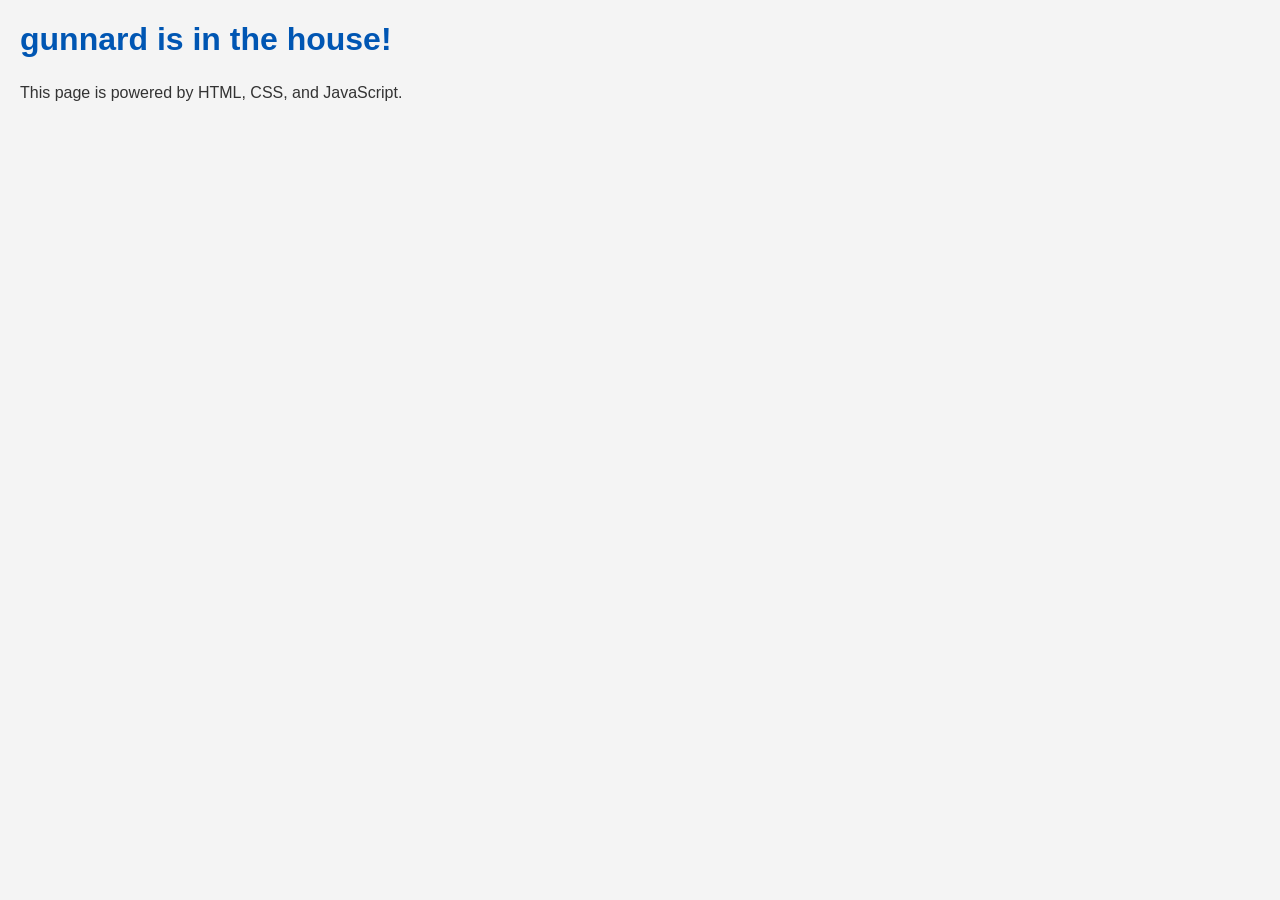
<file: w1/index.html>
<!doctype html>
<html lang="en">
<head>
    <meta charset="UTF-8">
    <meta name="viewport"
          content="width=device-width, user-scalable=no, initial-scale=1.0, maximum-scale=1.0, minimum-scale=1.0">
    <meta http-equiv="X-UA-Compatible" content="ie=edge">
    <link rel="stylesheet" href="style.css">
    <script src="app.js"></script>
    <title>Week 1 - Who's in the HOUSE!</title>
</head>
<body>
<h1>gunnard is in the house!</h1>
<p>This page is powered by HTML, CSS, and JavaScript.</p>
</body>
</html>
</file>
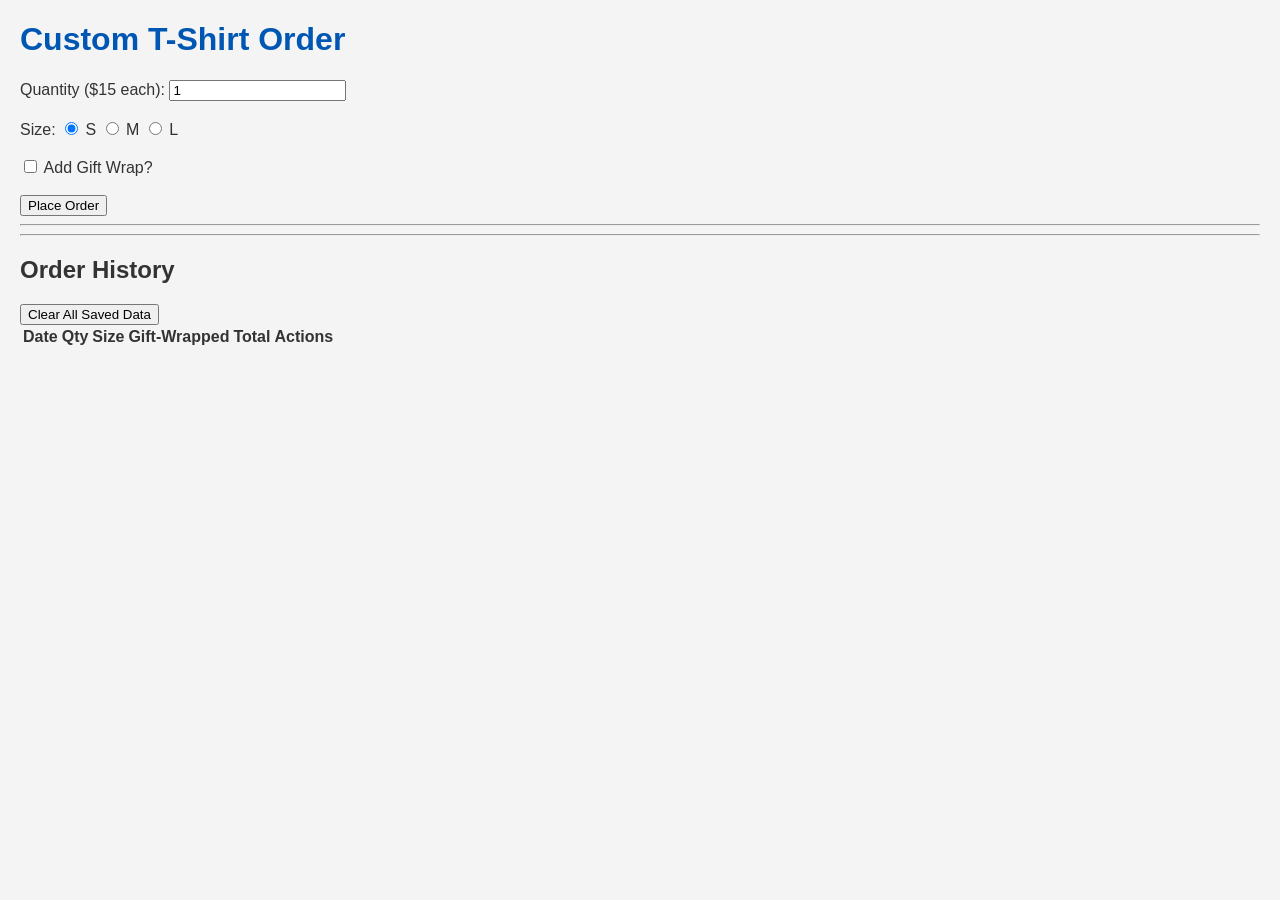
<file: w10/index.html>
<!doctype html>
<html lang="en">
<head>
    <meta charset="UTF-8">
    <meta name="viewport"
          content="width=device-width, user-scalable=no, initial-scale=1.0, maximum-scale=1.0, minimum-scale=1.0">
    <meta http-equiv="X-UA-Compatible" content="ie=edge">
    <link rel="stylesheet" href="style.css">
    <script src="app.js" type="module" defer></script>
    <title>Wiring the Dashboard</title>
</head>
<body>
<h1>Custom T-Shirt Order</h1>

<form id="order-form">
    <input type="hidden" id="order-id">

    <label>Quantity ($15 each):
        <input type="number" id="qty" value="1" min="1">
    </label>
    <br><br>

    <label>Size:</label>
    <label><input type="radio" name="size" value="Small" checked> S</label>
    <label><input type="radio" name="size" value="Medium"> M</label>
    <label><input type="radio" name="size" value="Large"> L</label>
    <br><br>

    <label>
        <input type="checkbox" id="gift-wrap"> Add Gift Wrap?
    </label>
    <br><br>

    <button type="submit" id="submit-btn">Place Order</button>
</form>

<section id="order-summary" style="display: none;">
    <h2>Order Summary</h2>
    <p>Total: $<span id="display-total"></span></p>
    <p>Quantity: <span id="display-qty"></span></p>
    <p>Size: <span id="display-size"></span></p>
    <p>Gift-Wrapped: <span id="display-gift"></span></p>
</section>

<hr>

<hr>

<div id="order-history-section">
    <h2>Order History</h2>
    <button type="button" id="clear-btn" class="danger-button" style="display: block;">Clear All Saved Data</button>
    <table id="order-table">
        <thead>
        <tr>
            <th>Date</th>
            <th>Qty</th>
            <th>Size</th>
            <th>Gift-Wrapped</th>
            <th>Total</th>
            <th>Actions</th>
        </tr>
        </thead>
        <tbody id="order-table-body">
        </tbody>
    </table>
</div>
</body>
</html>
</file>
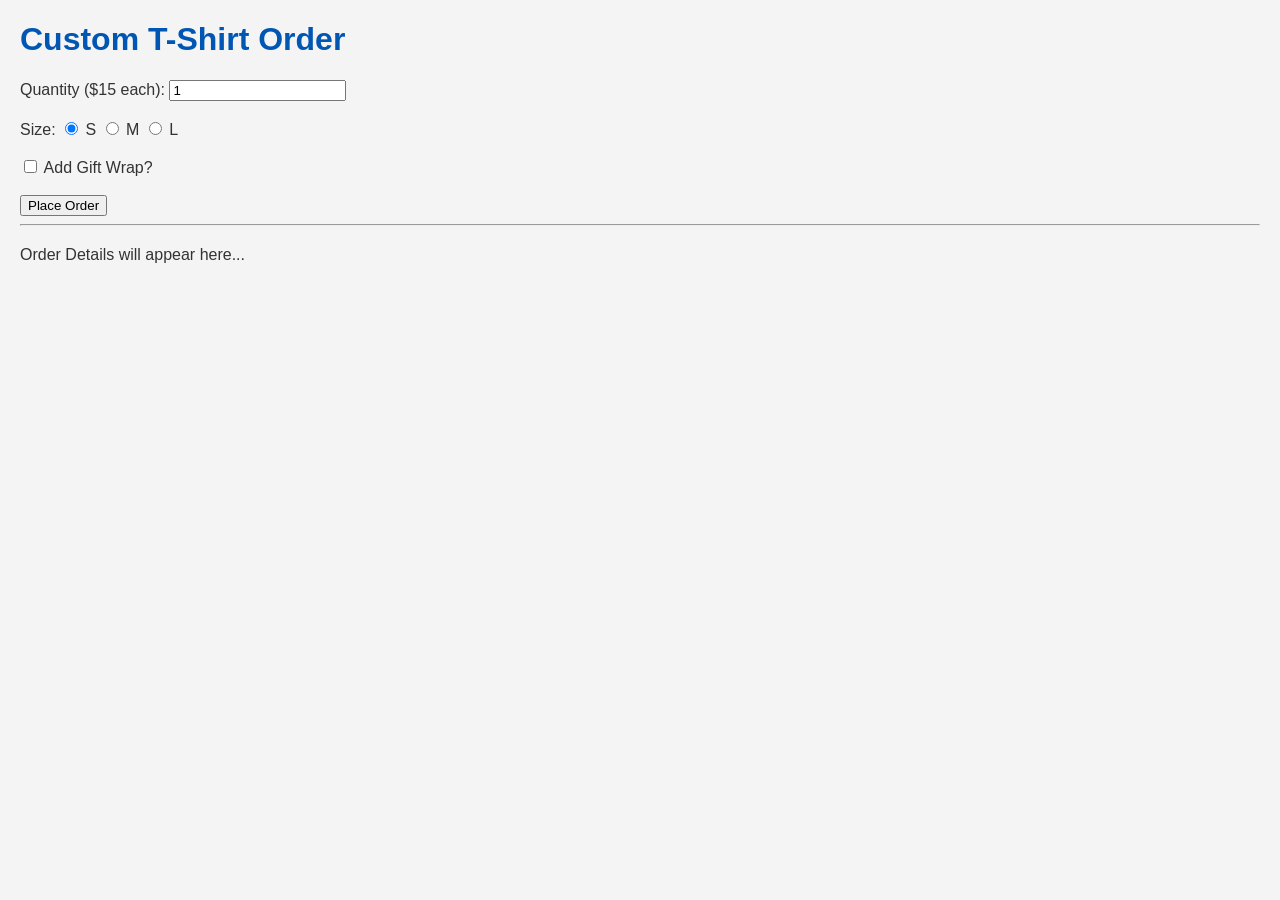
<file: w2/index.html>
<!doctype html>
<html lang="en">
<head>
    <meta charset="UTF-8">
    <meta name="viewport"
          content="width=device-width, user-scalable=no, initial-scale=1.0, maximum-scale=1.0, minimum-scale=1.0">
    <meta http-equiv="X-UA-Compatible" content="ie=edge">
    <link rel="stylesheet" href="style.css">
    <script src="app.js" type="module" defer></script>
    <title>The Custom Order Form</title>
</head>
<body>
<h1>Custom T-Shirt Order</h1>

<form id="order-form">

    <label>Quantity ($15 each):
        <input type="number" id="qty" value="1" min="1">
    </label>
    <br><br>

    <label>Size:</label>
    <label><input type="radio" name="size" value="Small" checked> S</label>
    <label><input type="radio" name="size" value="Medium"> M</label>
    <label><input type="radio" name="size" value="Large"> L</label>
    <br><br>

    <label>
        <input type="checkbox" id="gift-wrap"> Add Gift Wrap?
    </label>
    <br><br>

    <button type="submit">Place Order</button>
</form>

<hr>

<div id="order-summary">
    <p>Order Details will appear here...</p>
</div>
</body>
</html>
</file>
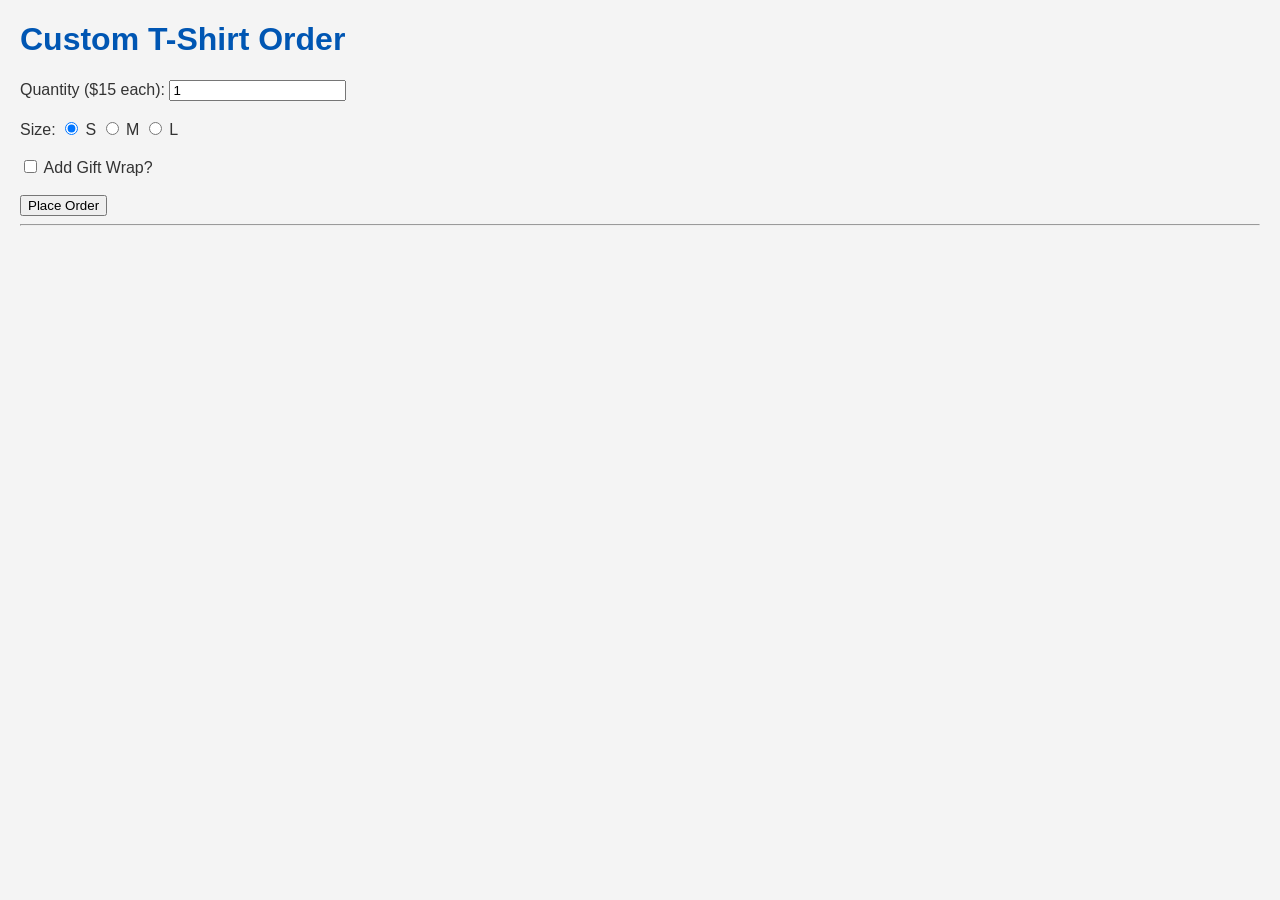
<file: w4/index.html>
<!doctype html>
<html lang="en">
<head>
    <meta charset="UTF-8">
    <meta name="viewport"
          content="width=device-width, user-scalable=no, initial-scale=1.0, maximum-scale=1.0, minimum-scale=1.0">
    <meta http-equiv="X-UA-Compatible" content="ie=edge">
    <link rel="stylesheet" href="style.css">
    <script src="app.js" type="module" defer></script>
    <title>The Order History</title>
</head>
<body>
<h1>Custom T-Shirt Order</h1>

<form id="order-form">

    <label>Quantity ($15 each):
        <input type="number" id="qty" value="1" min="1">
    </label>
    <br><br>

    <label>Size:</label>
    <label><input type="radio" name="size" value="Small" checked> S</label>
    <label><input type="radio" name="size" value="Medium"> M</label>
    <label><input type="radio" name="size" value="Large"> L</label>
    <br><br>

    <label>
        <input type="checkbox" id="gift-wrap"> Add Gift Wrap?
    </label>
    <br><br>

    <button type="submit">Place Order</button>
</form>

<hr>

<div id="order-summary" style="display: none;">
    <h2>Order Success!</h2>
    <p><strong>Total Cost:</strong> $<span id="display-total"></span></p>
    <p><strong>Details:</strong> <span id="display-qty"></span> <span id="display-size"></span> T-Shirt(s)</p>
    <p><strong>Gift Wrap:</strong> <span id="display-gift"></span></p>
</div>
</body>
</html>
</file>
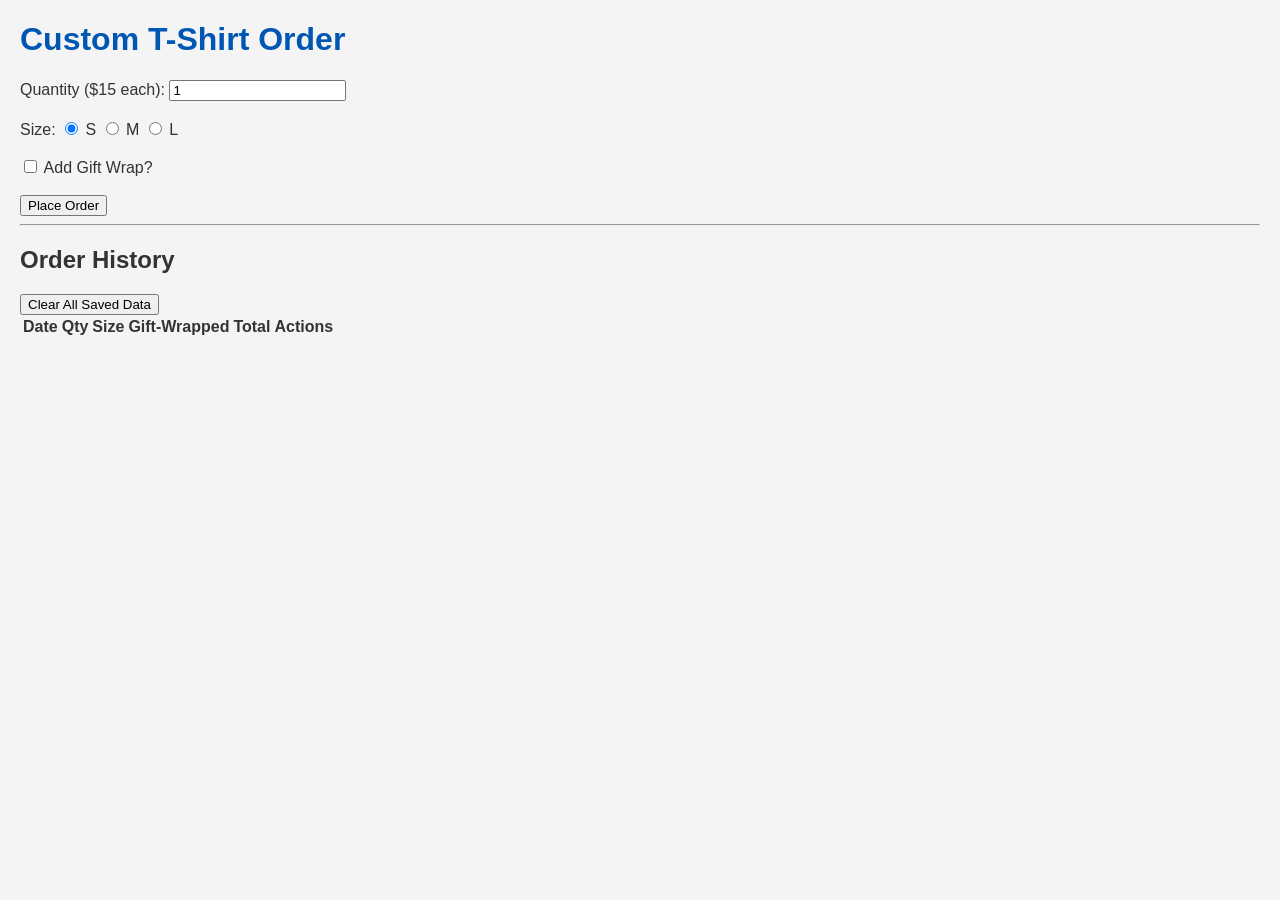
<file: w6/index.html>
<!doctype html>
<html lang="en">
<head>
    <meta charset="UTF-8">
    <meta name="viewport"
          content="width=device-width, user-scalable=no, initial-scale=1.0, maximum-scale=1.0, minimum-scale=1.0">
    <meta http-equiv="X-UA-Compatible" content="ie=edge">
    <link rel="stylesheet" href="style.css">
    <script src="app.js" type="module" defer></script>
    <title>The Order History</title>
</head>
<body>
<h1>Custom T-Shirt Order</h1>

<form id="order-form">

    <label>Quantity ($15 each):
        <input type="number" id="qty" value="1" min="1">
    </label>
    <br><br>

    <label>Size:</label>
    <label><input type="radio" name="size" value="Small" checked> S</label>
    <label><input type="radio" name="size" value="Medium"> M</label>
    <label><input type="radio" name="size" value="Large"> L</label>
    <br><br>

    <label>
        <input type="checkbox" id="gift-wrap"> Add Gift Wrap?
    </label>
    <br><br>

    <button type="submit">Place Order</button>
</form>

<hr>

<div id="order-history-section">
    <h2>Order History</h2>
    <button type="button" id="clear-btn" class="danger-button" style="display: block;">Clear All Saved Data</button>
    <table id="order-table">
        <thead>
        <tr>
            <th>Date</th>
            <th>Qty</th>
            <th>Size</th>
            <th>Gift-Wrapped</th>
            <th>Total</th>
            <th>Actions</th>
        </tr>
        </thead>
        <tbody id="order-table-body">
        </tbody>
    </table>
</div>
</body>
</html>
</file>
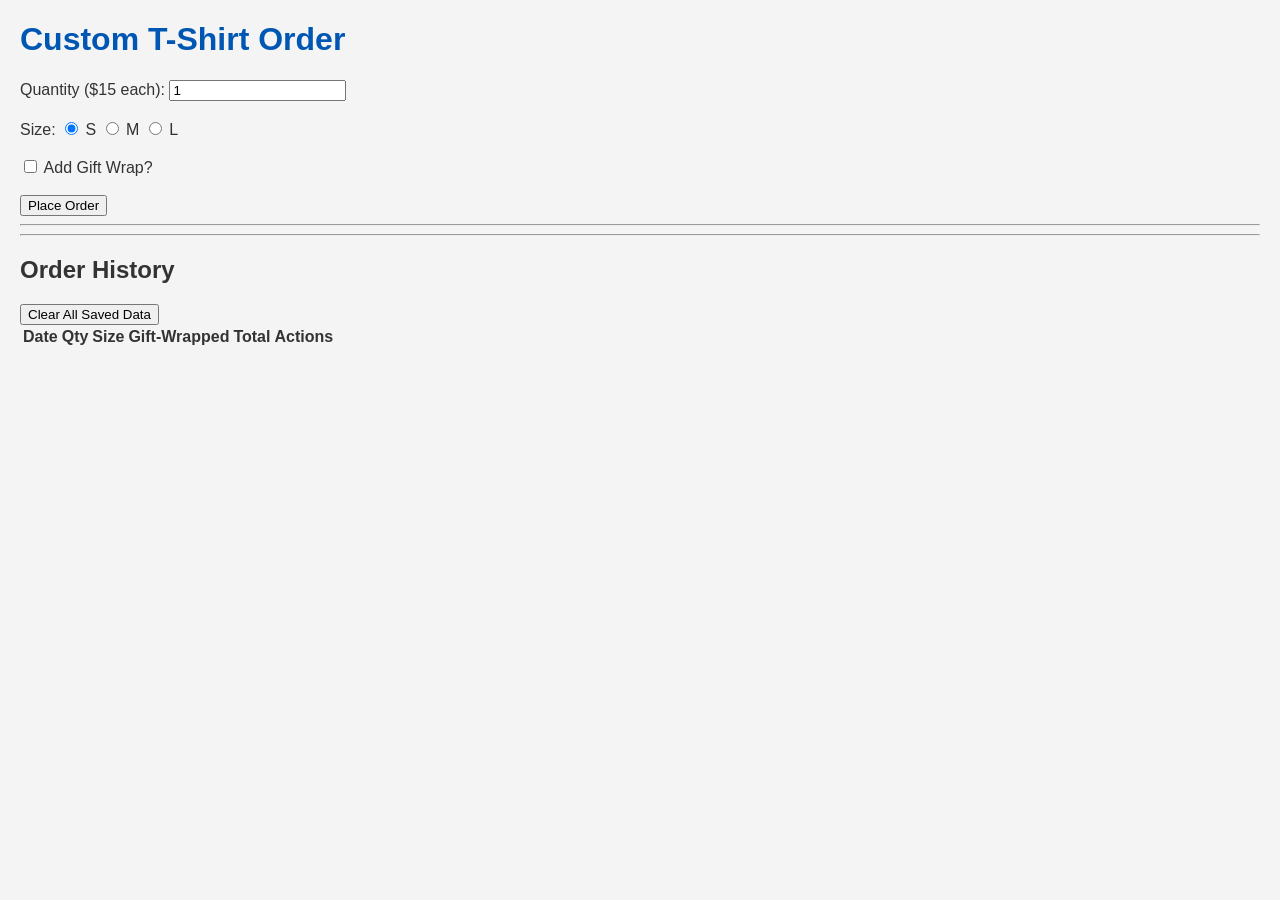
<file: w8/index.html>
<!doctype html>
<html lang="en">
<head>
    <meta charset="UTF-8">
    <meta name="viewport"
          content="width=device-width, user-scalable=no, initial-scale=1.0, maximum-scale=1.0, minimum-scale=1.0">
    <meta http-equiv="X-UA-Compatible" content="ie=edge">
    <link rel="stylesheet" href="style.css">
    <script src="app.js" type="module" defer></script>
    <title>Wiring the Dashboard</title>
</head>
<body>
<h1>Custom T-Shirt Order</h1>

<form id="order-form">

    <label>Quantity ($15 each):
        <input type="number" id="qty" value="1" min="1">
    </label>
    <br><br>

    <label>Size:</label>
    <label><input type="radio" name="size" value="Small" checked> S</label>
    <label><input type="radio" name="size" value="Medium"> M</label>
    <label><input type="radio" name="size" value="Large"> L</label>
    <br><br>

    <label>
        <input type="checkbox" id="gift-wrap"> Add Gift Wrap?
    </label>
    <br><br>

    <button type="submit">Place Order</button>
</form>

<section id="order-summary" style="display: none;">
    <h2>Order Summary</h2>
    <p>Total: $<span id="display-total"></span></p>
    <p>Quantity: <span id="display-qty"></span></p>
    <p>Size: <span id="display-size"></span></p>
    <p>Gift-Wrapped: <span id="display-gift"></span></p>
</section>

<hr>

<hr>

<div id="order-history-section">
    <h2>Order History</h2>
    <button type="button" id="clear-btn" class="danger-button" style="display: block;">Clear All Saved Data</button>
    <table id="order-table">
        <thead>
        <tr>
            <th>Date</th>
            <th>Qty</th>
            <th>Size</th>
            <th>Gift-Wrapped</th>
            <th>Total</th>
            <th>Actions</th>
        </tr>
        </thead>
        <tbody id="order-table-body">
        </tbody>
    </table>
</div>
</body>
</html>
</file>
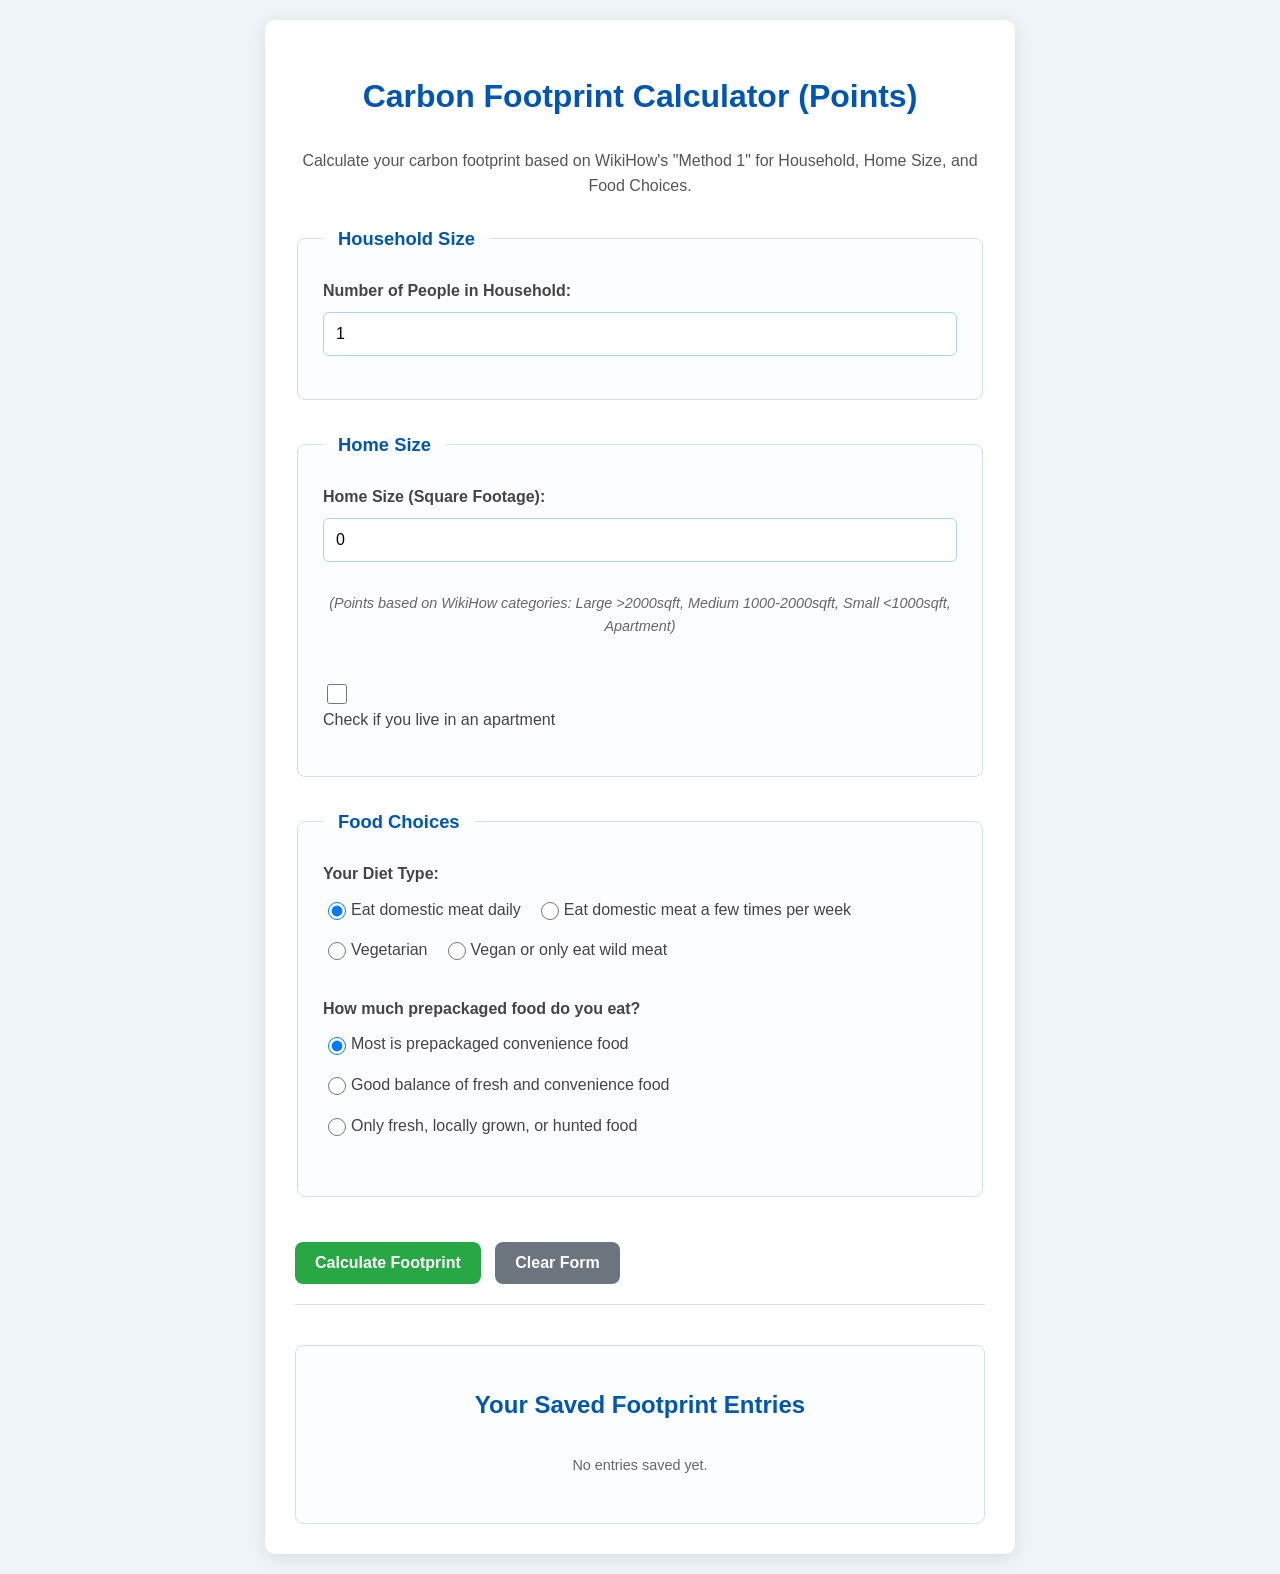
<file: w8a/index.html>
<!DOCTYPE html>
<html lang="en">
<head>
    <meta charset="UTF-8">
    <meta name="viewport" content="width=device-width, initial-scale=1.0">
    <link rel="stylesheet" href="style.css">
    <script type="module" src="app.js" defer></script>
    <title>Carbon Footprint Calculator UI</title>
</head>
<body>
<main class="container">
    <h1>Carbon Footprint Calculator (Points)</h1>
    <p>Calculate your carbon footprint based on WikiHow's "Method 1" for Household, Home Size, and Food Choices.</p>

    <form id="carbonFootprintForm">
        <input type="hidden" id="entryId">
        <fieldset>
            <legend>Household Size</legend>
            <div class="form-group">
                <label for="householdMembers">Number of People in Household:</label>
                <input type="number" id="householdMembers" min="1" value="1" placeholder="e.g., 2">
            </div>
        </fieldset>

        <fieldset>
            <legend>Home Size</legend>
            <div class="form-group">
                <label for="homeSquareFootage">Home Size (Square Footage):</label>
                <input type="number" id="homeSquareFootage" min="0" value="0" placeholder="e.g., 1500">
                <p class="note"><em>(Points based on WikiHow categories: Large &gt;2000sqft, Medium 1000-2000sqft, Small &lt;1000sqft, Apartment)</em></p>
            </div>
            <div class="form-group checkbox-group">
                <input type="checkbox" id="isApartment">
                <label for="isApartment">Check if you live in an apartment</label>
            </div>
        </fieldset>

        <fieldset>
            <legend>Food Choices</legend>
            <div class="form-group">
                <p class="radio-group-heading">Your Diet Type:</p>
                <div class="radio-group">
                    <label for="dietMeatHeavy">
                        <input type="radio" id="dietMeatHeavy" name="dietType" value="meatHeavy" checked>
                        Eat domestic meat daily
                    </label>
                    <label for="dietAverage">
                        <input type="radio" id="dietAverage" name="dietType" value="average">
                        Eat domestic meat a few times per week
                    </label>
                    <label for="dietVegetarian">
                        <input type="radio" id="dietVegetarian" name="dietType" value="vegetarian">
                        Vegetarian
                    </label>
                    <label for="dietVegan">
                        <input type="radio" id="dietVegan" name="dietType" value="vegan">
                        Vegan or only eat wild meat
                    </label>
                </div>
            </div>

            <div class="form-group">
                <p class="radio-group-heading">How much prepackaged food do you eat?</p>
                <div class="radio-group">
                    <label for="foodPrepackaged">
                        <input type="radio" id="foodPrepackaged" name="foodPackaging" value="prepackaged" checked>
                        Most is prepackaged convenience food
                    </label>
                    <label for="foodBalanced">
                        <input type="radio" id="foodBalanced" name="foodPackaging" value="balanced">
                        Good balance of fresh and convenience food
                    </label>
                    <label for="foodFresh">
                        <input type="radio" id="foodFresh" name="foodPackaging" value="fresh">
                        Only fresh, locally grown, or hunted food
                    </label>
                </div>
            </div>
        </fieldset>

        <button type="submit" id="submitButton">Calculate Footprint</button>
        <button type="button" id="clearFormButton" class="secondary-button">Clear Form</button>
    </form>

    <section id="results" class="results-container" style="display: none;">
        <h2>Current Entry's Footprint:</h2>
        <p id="totalFootprint" class="highlight-total">0 Points</p>
        <div id="breakdown">
            <h3>Breakdown:</h3>
            <ul>
                <li id="householdFootprint">Household Size: 0 Points</li>
                <li id="homeSizeFootprint">Home Size: 0 Points</li>
                <li id="foodDietFootprint">Food Diet: 0 Points</li>
                <li id="foodPackagingFootprint">Food Packaging: 0 Points</li>
            </ul>
        </div>
        <p class="note"><em>Note: Calculations are based directly on the point system outlined in WikiHow's "Method 1."</em></p>
    </section>

    <section class="table-container">
        <h2>Your Saved Footprint Entries</h2>
        <button type="button" id="clearAllDataButton" class="danger-button" style="display: block;">Clear All Saved Data</button>
        <table id="footprintTable" style="display: none;">
            <thead>
            <tr>
                <th>Date</th>
                <th>HH Size</th>
                <th>Home Size</th>
                <th>Diet</th>
                <th>Food Pkg.</th>
                <th>Total Points</th>
                <th>Actions</th> <!-- For Edit/Delete buttons (will be added later) -->
            </tr>
            </thead>
            <tbody>
            <!-- Table rows will be rendered here by JavaScript -->
            </tbody>
        </table>
        <p id="noEntriesMessage" class="note" style="display: block;">No entries saved yet.</p>
    </section>

</main>

</body>
</html>
</file>
<file: w1/style.css>
body {
    font-family: Arial, sans-serif;
    margin: 20px;
    background-color: #f4f4f4; /* A light grey background */
    color: #333;
}

h1 {
    color: #0056b3;
}

p {
    line-height: 1.6;
}
</file>
<file: w10/style.css>
body {
    font-family: Arial, sans-serif;
    margin: 20px;
    background-color: #f4f4f4; /* A light grey background */
    color: #333;
}

h1 {
    color: #0056b3;
}

p {
    line-height: 1.6;
}
/* The .container class is defined but not strictly needed for this minimal HTML,
but it's good practice to keep it consistent for future expansion. */
.container {
    max-width: 800px;
    margin: 0 auto; /* Center the content */
    padding: 15px;
    background-color: #ffffff;
    box-shadow: 0 2px 5px rgba(0,0,0,0.1);
    border-radius: 8px;
}
</file>
<file: w2/style.css>
body {
    font-family: Arial, sans-serif;
    margin: 20px;
    background-color: #f4f4f4; /* A light grey background */
    color: #333;
}

h1 {
    color: #0056b3;
}

p {
    line-height: 1.6;
}
/* The .container class is defined but not strictly needed for this minimal HTML,
but it's good practice to keep it consistent for future expansion. */
.container {
    max-width: 800px;
    margin: 0 auto; /* Center the content */
    padding: 15px;
    background-color: #ffffff;
    box-shadow: 0 2px 5px rgba(0,0,0,0.1);
    border-radius: 8px;
}
</file>
<file: w4/style.css>
body {
    font-family: Arial, sans-serif;
    margin: 20px;
    background-color: #f4f4f4; /* A light grey background */
    color: #333;
}

h1 {
    color: #0056b3;
}

p {
    line-height: 1.6;
}
/* The .container class is defined but not strictly needed for this minimal HTML,
but it's good practice to keep it consistent for future expansion. */
.container {
    max-width: 800px;
    margin: 0 auto; /* Center the content */
    padding: 15px;
    background-color: #ffffff;
    box-shadow: 0 2px 5px rgba(0,0,0,0.1);
    border-radius: 8px;
}
</file>
<file: w6/style.css>
body {
    font-family: Arial, sans-serif;
    margin: 20px;
    background-color: #f4f4f4; /* A light grey background */
    color: #333;
}

h1 {
    color: #0056b3;
}

p {
    line-height: 1.6;
}
/* The .container class is defined but not strictly needed for this minimal HTML,
but it's good practice to keep it consistent for future expansion. */
.container {
    max-width: 800px;
    margin: 0 auto; /* Center the content */
    padding: 15px;
    background-color: #ffffff;
    box-shadow: 0 2px 5px rgba(0,0,0,0.1);
    border-radius: 8px;
}
</file>
<file: w8/style.css>
body {
    font-family: Arial, sans-serif;
    margin: 20px;
    background-color: #f4f4f4; /* A light grey background */
    color: #333;
}

h1 {
    color: #0056b3;
}

p {
    line-height: 1.6;
}
/* The .container class is defined but not strictly needed for this minimal HTML,
but it's good practice to keep it consistent for future expansion. */
.container {
    max-width: 800px;
    margin: 0 auto; /* Center the content */
    padding: 15px;
    background-color: #ffffff;
    box-shadow: 0 2px 5px rgba(0,0,0,0.1);
    border-radius: 8px;
}
</file>
<file: w8a/style.css>
body {
    font-family: 'Segoe UI', Tahoma, Geneva, Verdana, sans-serif;
    background-color: #eef4f7;
    color: #333;
    line-height: 1.6;
    margin: 0;
    padding: 20px;
    display: flex;
    justify-content: center;
    align-items: flex-start;
    min-height: 100vh; }

.container {
    background-color: #ffffff;
    padding: 30px;
    border-radius: 10px;
    box-shadow: 0 4px 20px rgba(0, 0, 0, 0.1);
    width: 100%;
    max-width: 750px;
    box-sizing: border-box; }

h1, h2, h3 {
    color: #0056b3;
    text-align: center;
    margin-bottom: 25px; }

p {
    text-align: center;
    margin-bottom: 25px;
    color: #555; }

form {
    margin-top: 20px;
    padding-bottom: 20px;
    border-bottom: 1px solid #d0e0ed;
    margin-bottom: 20px; }

fieldset {
    border: 1px solid #d0e0ed;
    border-radius: 8px;
    padding: 25px;
    margin-bottom: 30px;
    background-color: #fcfdfe; }

legend {
    font-weight: bold;
    color: #0056b3;
    padding: 0 15px;
    font-size: 1.15em; }

.form-group {
    margin-bottom: 18px;
    display: flex;
    flex-direction: column; }

.form-group label {
    margin-bottom: 8px;
    font-weight: 600;
    color: #444; }

.radio-group-heading {
    text-align: left;
    font-weight: 600;
    color: #444;
    margin-bottom: 10px;
    margin-top: 0; }

.form-group input[type="number"] {
    width: 100%;
    padding: 12px;
    border: 1px solid #a8d4ed;
    border-radius: 6px;
    box-sizing: border-box;
    font-size: 1em;
    transition: border-color 0.3s ease, box-shadow 0.3s ease; }

.form-group input[type="number"]:focus {
    border-color: #007bff;
    box-shadow: 0 0 0 3px rgba(0, 123, 255, 0.25);
    outline: none; }

.radio-group {
    display: flex;
    flex-direction: row;
    flex-wrap: wrap;
    gap: 15px;
    margin-top: 0;
    margin-bottom: 15px; }

.radio-group label {
    font-weight: normal;
    margin-bottom: 0;
    cursor: pointer;
    display: flex;
    align-items: center; }

.radio-group input[type="radio"] {
    margin-right: 5px;
    width: 18px;
    height: 18px;
    accent-color: #007bff; }

.checkbox-group label {
    font-weight: normal;
    margin-bottom: 0;
    cursor: pointer;
    display: flex;
    align-items: center; }
.checkbox-group input[type="checkbox"] {
    margin-right: 12px;
    width: 20px;
    height: 20px;
    accent-color: #007bff; }

button[type="submit"], .secondary-button {
    display: inline-block;
    padding: 12px 20px;
    border: none;
    border-radius: 8px;
    font-size: 1em;
    font-weight: bold;
    cursor: pointer;
    transition: background-color 0.3s ease, transform 0.2s ease;
    margin-top: 15px;
    margin-right: 10px; }

button[type="submit"] {
    background-color: #28a745;
    color: white;
    width: auto; }

button[type="submit"]:hover {
    background-color: #218838;
    transform: translateY(-2px); }

button[type="submit"]:active {
    background-color: #1e7e34;
    transform: translateY(0); }

.secondary-button {
    background-color: #6c757d;
    color: white; }

.secondary-button:hover {
    background-color: #5a6268;
    transform: translateY(-2px); }

.results-container {
    margin-top: 40px;
    padding: 30px;
    border: 1px solid #b3e0ff;
    border-radius: 10px;
    background-color: #e6f7ff;
    text-align: center;
    box-shadow: inset 0 1px 5px rgba(0, 0, 0, 0.05); }

.highlight-total {
    font-size: 2.5em;
    font-weight: bolder;
    color: #007bff;
    margin-top: 15px;
    margin-bottom: 25px;
    display: block; }

#breakdown {
    text-align: left;
    margin-top: 25px;
    border-top: 1px dashed #cceeff;
    padding-top: 20px; }

#breakdown h3 {
    text-align: left;
    margin-bottom: 15px;
    color: #0056b3; }

#breakdown ul {
    list-style-type: disc;
    padding-left: 25px;
    margin: 0; }

#breakdown ul li {
    margin-bottom: 10px;
    font-size: 1.1em;
    color: #333; }

.note {
    font-size: 0.9em;
    color: #666;
    margin-top: 30px;
    text-align: center; }

.table-container {
    margin-top: 40px;
    overflow-x: auto;
    border: 1px solid #d0e0ed;
    border-radius: 8px;
    padding: 20px;
    background-color: #fcfdfe; }

#footprintTable {
    width: 100%;
    border-collapse: collapse;
    margin-top: 20px;
    background-color: #ffffff;
    box-shadow: 0 2px 10px rgba(0, 0, 0, 0.05); }

#footprintTable th,
#footprintTable td {
    border: 1px solid #e0e0e0;
    padding: 12px;
    text-align: left;
    vertical-align: middle; }

#footprintTable th {
    background-color: #007bff;
    color: white;
    font-weight: bold;
    white-space: nowrap; }

#footprintTable tbody tr:nth-child(even) {
    background-color: #f8f8f8; }

#footprintTable tbody tr:hover {
    background-color: #eef4f7;
    cursor: default; }

.action-button {
    display: inline-block;
    padding: 8px 12px;
    font-size: 0.85em;
    margin: 0 5px;
    border-radius: 5px;
    font-weight: bold;
    cursor: pointer;
    transition: background-color 0.3s ease, transform 0.2s ease;
    text-decoration: none;
}

.action-button.edit {
    background-color: #007bff;
    color: white; }

.action-button.edit:hover { background-color: #0056b3; }

.action-button.delete {
    background-color: #dc3545;
    color: white; }

.action-button.delete:hover { background-color: #c82333; }

.action-button.confirm {
    background-color: #dc3545;
    color: white; }

.action-button.confirm:hover {
    background-color: #c82333;
}

.action-button.cancel {
    background-color: #6c757d;
    color: white;
}

.action-button.cancel:hover {
    background-color: #5a6268; }

.danger-button {
    background-color: #dc3545;
    color: white;
    margin-bottom: 20px; }

.danger-button:hover {
    background-color: #c82333;
    transform: translateY(-2px); }

.danger-button.confirm-state {
    background-color: #ffc107;
    color: #343a40; }

.danger-button.confirm-state:hover { background-color: #e0a800; }


@media (max-width: 768px) {
    .container { padding: 25px; }
    h1 { font-size: 1.8em; }
    .highlight-total { font-size: 2em; }
    button[type="submit"], .secondary-button {
        width: 100%;
        margin-right: 0;
        margin-bottom: 10px; }
    .radio-group {
        flex-direction: column;
        align-items: flex-start; }
}

@media (max-width: 480px) {
    .container { padding: 15px; }
    h1 { font-size: 1.5em; }
    legend { font-size: 1em; }
    fieldset { padding: 15px; }
    .highlight-total { font-size: 1.8em; }
    #breakdown ul { padding-left: 20px; }
}
</file>
